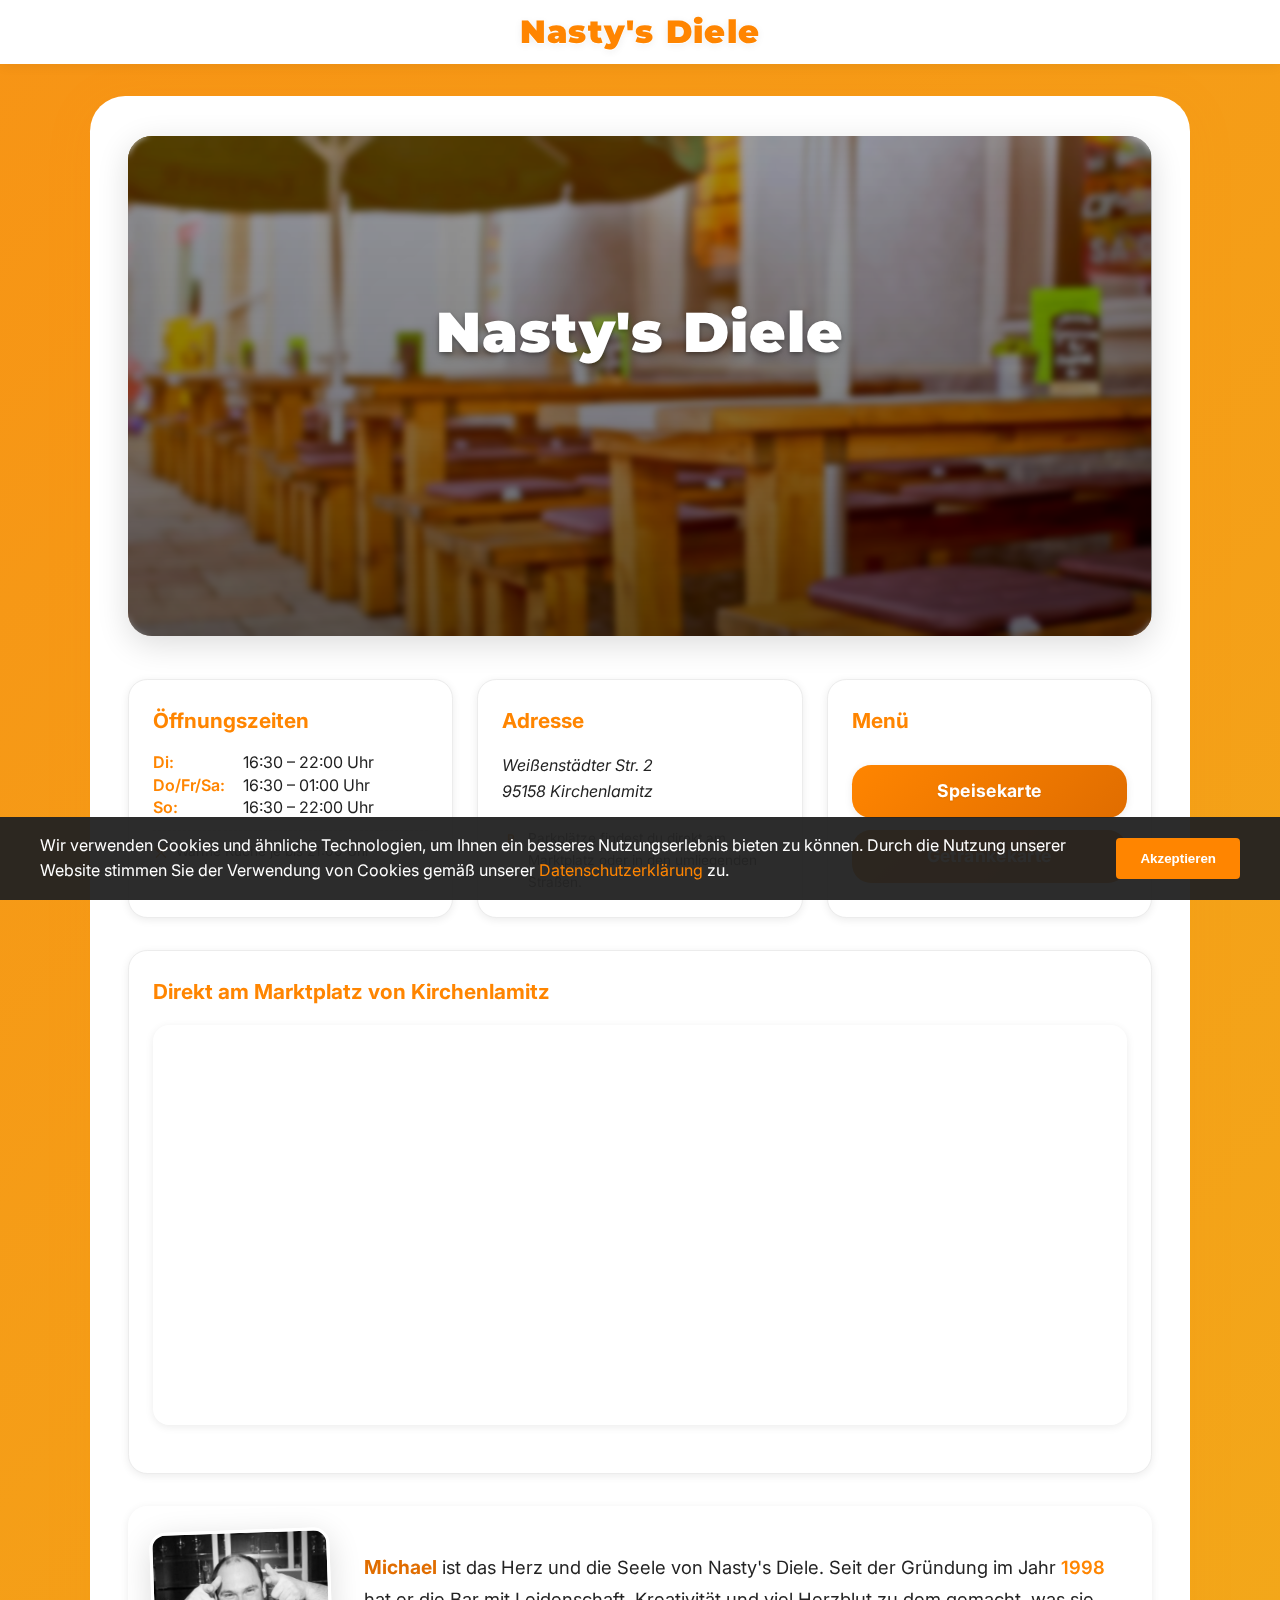
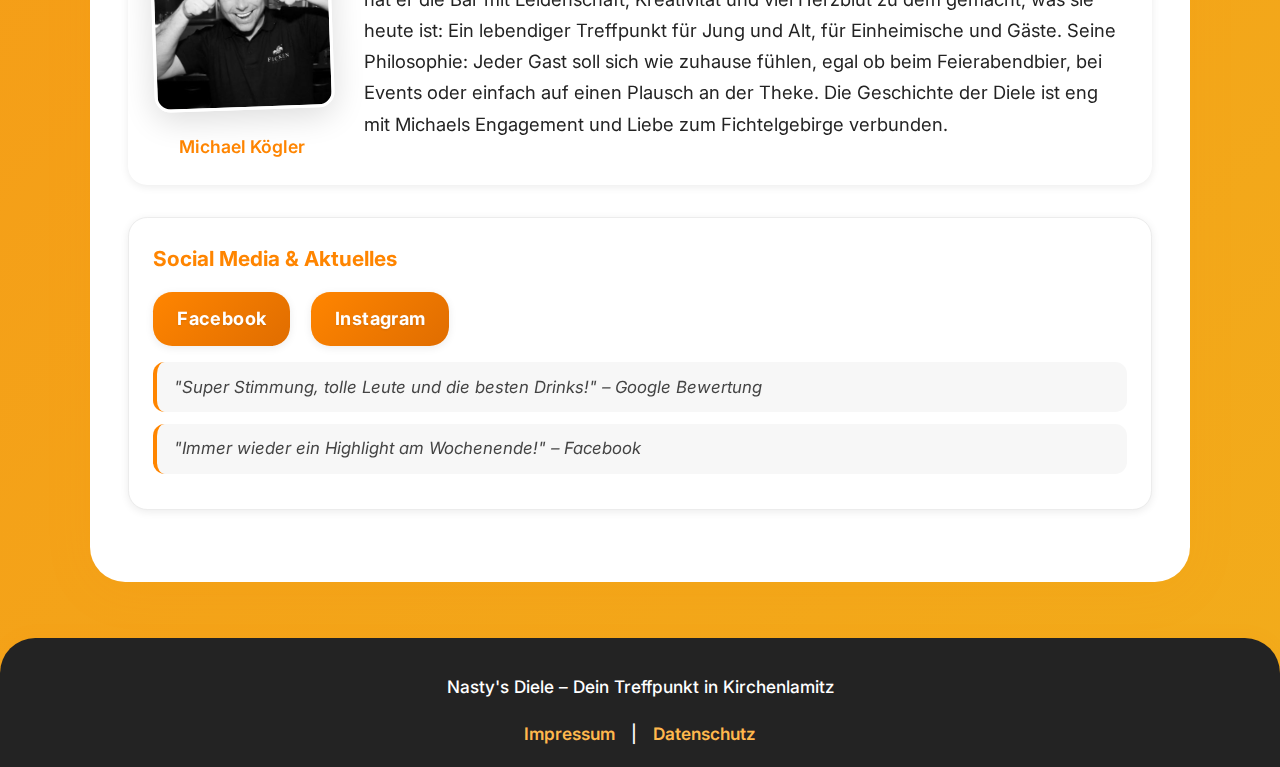
<file: index.html>
<!DOCTYPE html>
<html lang="de">
<head>
  <meta charset="UTF-8">
  <meta name="viewport" content="width=device-width, initial-scale=1.0">
  <meta name="theme-color" content="#FF8500">
  <meta name="apple-mobile-web-app-status-bar-style" content="orange">
  <title>Nasty's Diele – Bar & Treffpunkt in Kirchenlamitz</title>
  <meta name="description" content="Nasty's Diele – Die Bar in Kirchenlamitz. Drinks, Musik, Events, Speisekarte, Öffnungszeiten, Kontakt, Anfahrt, Galerie, Team, Social Media und mehr.">
  <link rel="stylesheet" href="style.css">
  <link rel="icon" type="image/png" href="assets/favicon.png">
  <link rel="preload" href="style.css" as="style">
  <link rel="preconnect" href="https://fonts.googleapis.com">
  <link rel="preconnect" href="https://fonts.gstatic.com" crossorigin>
  <link href="https://fonts.googleapis.com/css2?family=Inter:wght@400;600;900&family=Montserrat:wght@700;900&display=swap" rel="stylesheet">
</head>
<body>
  <div id="cookie-banner" class="cookie-banner">
    <div class="cookie-content">
      <p>Wir verwenden Cookies und ähnliche Technologien, um Ihnen ein besseres Nutzungserlebnis bieten zu können. Durch die Nutzung unserer Website stimmen Sie der Verwendung von Cookies gemäß unserer <a href="datenschutz.html">Datenschutzerklärung</a> zu.</p>
      <button id="accept-cookies" class="cookie-button">Akzeptieren</button>
    </div>
  </div>
  <header role="banner" aria-label="Hauptnavigation">
    <div class="logo">Nasty's Diele</div>
  </header>
  <main id="main-content">
    <section id="hero-visual" aria-label="Hero Bild und Slogan">      <div class="hero-card">
        <div class="hero-image-wrapper">
          <div class="hero-slider">
            <img src="slider_1.jpg" alt="Nasty's Diele Impression 1" class="hero-slide active" width="1200" height="500" loading="eager" />
            <img src="slider_2.jpg" alt="Nasty's Diele Impression 2" class="hero-slide" width="1200" height="500" loading="lazy" />
            <img src="slider_3.jpg" alt="Nasty's Diele Impression 3" class="hero-slide" width="1200" height="500" loading="lazy" />
            <img src="slider_4.jpg" alt="Nasty's Diele Impression 4" class="hero-slide" width="1200" height="500" loading="lazy" />
            <img src="slider_5.jpg" alt="Nasty's Diele Impression 5" class="hero-slide" width="1200" height="500" loading="lazy" />
            <img src="slider_6.jpg" alt="Nasty's Diele Impression 6" class="hero-slide" width="1200" height="500" loading="lazy" />
            <img src="slider_7.jpg" alt="Nasty's Diele Impression 7" class="hero-slide" width="1200" height="500" loading="lazy" />
            <img src="slider_8.jpg" alt="Nasty's Diele Impression 8" class="hero-slide" width="1200" height="500" loading="lazy" />
          </div>
          <div class="hero-overlay">            <h1 class="hero-headline">Nasty's Diele</h1>
            <p class="hero-sub">Dein Treffpunkt in Kirchenlamitz</p>            <div class="hero-buttons">
              <a href="tel:+49928591281" class="cta hero-cta phone-highlight" role="button">
                    Pizza-Abholung: 09285 91281
              </a>
              <a href="https://wa.me/491707533008" class="cta hero-cta whatsapp-highlight" role="button">
                    Tisch reservieren
              </a>
            </div>
          </div>
        </div>
      </div>
    </section>
    <section class="dashboard-row dashboard-row-top">        <div class="info-card card-opening">
        <h3>Öffnungszeiten</h3>        <ul class="opening-list">
          <li><span>Di:</span> 16:30 – 22:00 Uhr</li>
          <li><span>Do/Fr/Sa:</span> 16:30 – 01:00 Uhr</li>
          <li><span>So:</span> 16:30 – 22:00 Uhr</li>
        </ul>        <div class="kitchen-info">
          <svg class="kitchen-icon" viewBox="0 0 24 24" width="16" height="16">
            <path fill="currentColor" d="M8.1 13.34l2.83-2.83L3.91 3.5c-1.56 1.56-1.56 4.09 0 5.66l4.19 4.18zm6.78-1.81c1.53.71 3.68.21 5.27-1.38 1.91-1.91 2.28-4.65.81-6.12-1.46-1.46-4.2-1.1-6.12.81-1.59 1.59-2.09 3.74-1.38 5.27L3.7 19.87l1.41 1.41L12 14.41l6.88 6.88 1.41-1.41L13.41 13l1.47-1.47z"/>
          </svg>
          Warme Küche je bis 21:00 Uhr
        </div>
      </div>
      <div class="info-card card-address">        <h3>Adresse</h3>        <address>Weißenstädter Str. 2<br>95158 Kirchenlamitz</address>      <div class="parking-info">          <svg class="parking-icon" viewBox="0 0 24 24" width="16" height="16">
            <text x="6" y="17" font-family="Inter" font-size="16" font-weight="600" fill="currentColor">P</text>
          </svg>
          Parkplätze findest du direkt am Marktplatz oder in den umliegenden Straßen.
      </div>
      </div>      <div class="info-card card-menu">
         <h3>Menü</h3>
        <a href="speisekarte.pdf" class="menu-download btn-menu btn-menu-primary" target="_blank" rel="noopener">Speisekarte</a>
        <a href="getraenkekarte.pdf" class="menu-download btn-menu btn-menu-primary" target="_blank" rel="noopener">Getränkekarte</a>
      </div>
    </section>
    <section class="dashboard-row dashboard-row-directions">
      <div class="info-card card-directions">
        <div class="directions-text">
          <h3>Direkt am Marktplatz von Kirchenlamitz </h3>
        </div>
        <div class="map-embed">
          <iframe src="https://www.google.com/maps?q=Weißenstädter+Str.+2,+95158+Kirchenlamitz&output=embed" width="100%" height="140" style="border:0; border-radius:1rem;" allowfullscreen loading="lazy" referrerpolicy="no-referrer-when-downgrade" title="Karte: Nasty's Diele"></iframe>
        </div>
      </div>
    </section>
    <section class="dashboard-row dashboard-row-chef">
      <div class="info-card card-chef">
           <div class="chef-flex">
          <figure class="chef-portrait">
            <img src="michael-koegler.jpg" alt="Michael Kögler – Chef von Nasty's Diele" width="120" height="120" loading="lazy">
            <figcaption>Michael Kögler</figcaption>
          </figure>
          <div class="chef-story chef-story-right">
            <p><strong>Michael</strong> ist das Herz und die Seele von Nasty's Diele. Seit der Gründung im Jahr <time datetime="1998">1998</time> hat er die Bar mit Leidenschaft, Kreativität und viel Herzblut zu dem gemacht, was sie heute ist: Ein lebendiger Treffpunkt für Jung und Alt, für Einheimische und Gäste. Seine Philosophie: Jeder Gast soll sich wie zuhause fühlen, egal ob beim Feierabendbier, bei Events oder einfach auf einen Plausch an der Theke. Die Geschichte der Diele ist eng mit Michaels Engagement und Liebe zum Fichtelgebirge verbunden.</p>
          </div>
        </div>
      </div>
    </section>
    <section class="dashboard-row dashboard-row-social">
      <div class="info-card card-social">
        <h3>Social Media & Aktuelles</h3>
        <div class="social-links social-buttons">
          <a href="https://www.facebook.com/Dielekirchenlamitz" target="_blank" rel="noopener" aria-label="Facebook" class="btn-social btn-facebook">Facebook</a>
          <a href="https://www.instagram.com/nastysdiele" target="_blank" rel="noopener" aria-label="Instagram" class="btn-social btn-instagram">Instagram</a>
        </div>
        <div class="social-posts">
          <blockquote>"Super Stimmung, tolle Leute und die besten Drinks!" – Google Bewertung</blockquote>
          <blockquote>"Immer wieder ein Highlight am Wochenende!" – Facebook</blockquote>
        </div>
      </div>
    </section>
  </main>
  <footer role="contentinfo">
    <div class="footer-content">
      <div>Nasty's Diele – Dein Treffpunkt in Kirchenlamitz</div>
      <div style="margin-top:1.2rem;">
        <a href="impressum.html" aria-label="Impressum">Impressum</a> |
        <a href="datenschutz.html" aria-label="Datenschutz">Datenschutz</a>
      </div>
    </div>
  </footer>
  <script>
    document.addEventListener('DOMContentLoaded', function() {
      const slides = document.querySelectorAll('.hero-slide');
      let currentSlide = 0;
      
      function showSlide(index) {
        slides.forEach(slide => slide.classList.remove('active'));
        slides[index].classList.add('active');
      }
      
      function nextSlide() {
        currentSlide = (currentSlide + 1) % slides.length;
        showSlide(currentSlide);
      }
      
      setInterval(nextSlide, 5000); // Bildwechsel jede Sekunde
    });
  </script>
  <script src="script.js"></script>
</body>
</html>
</file>
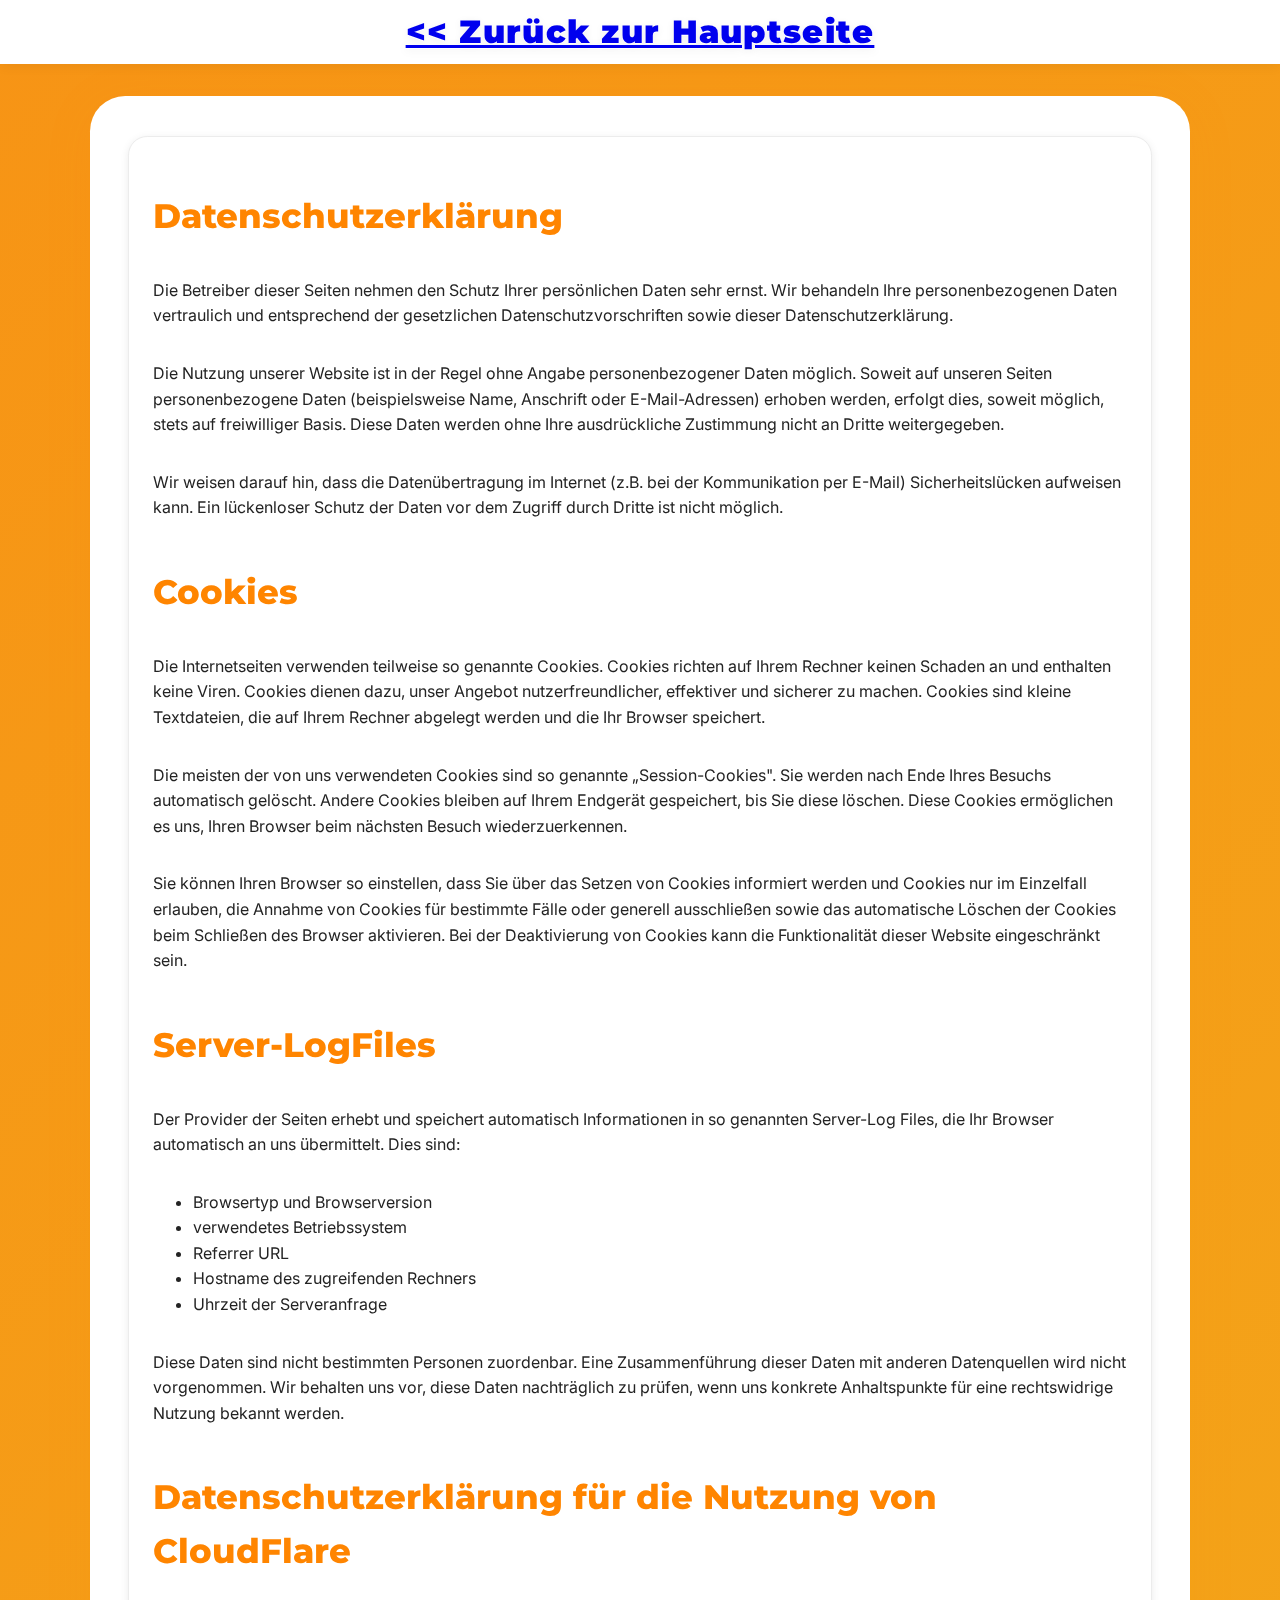
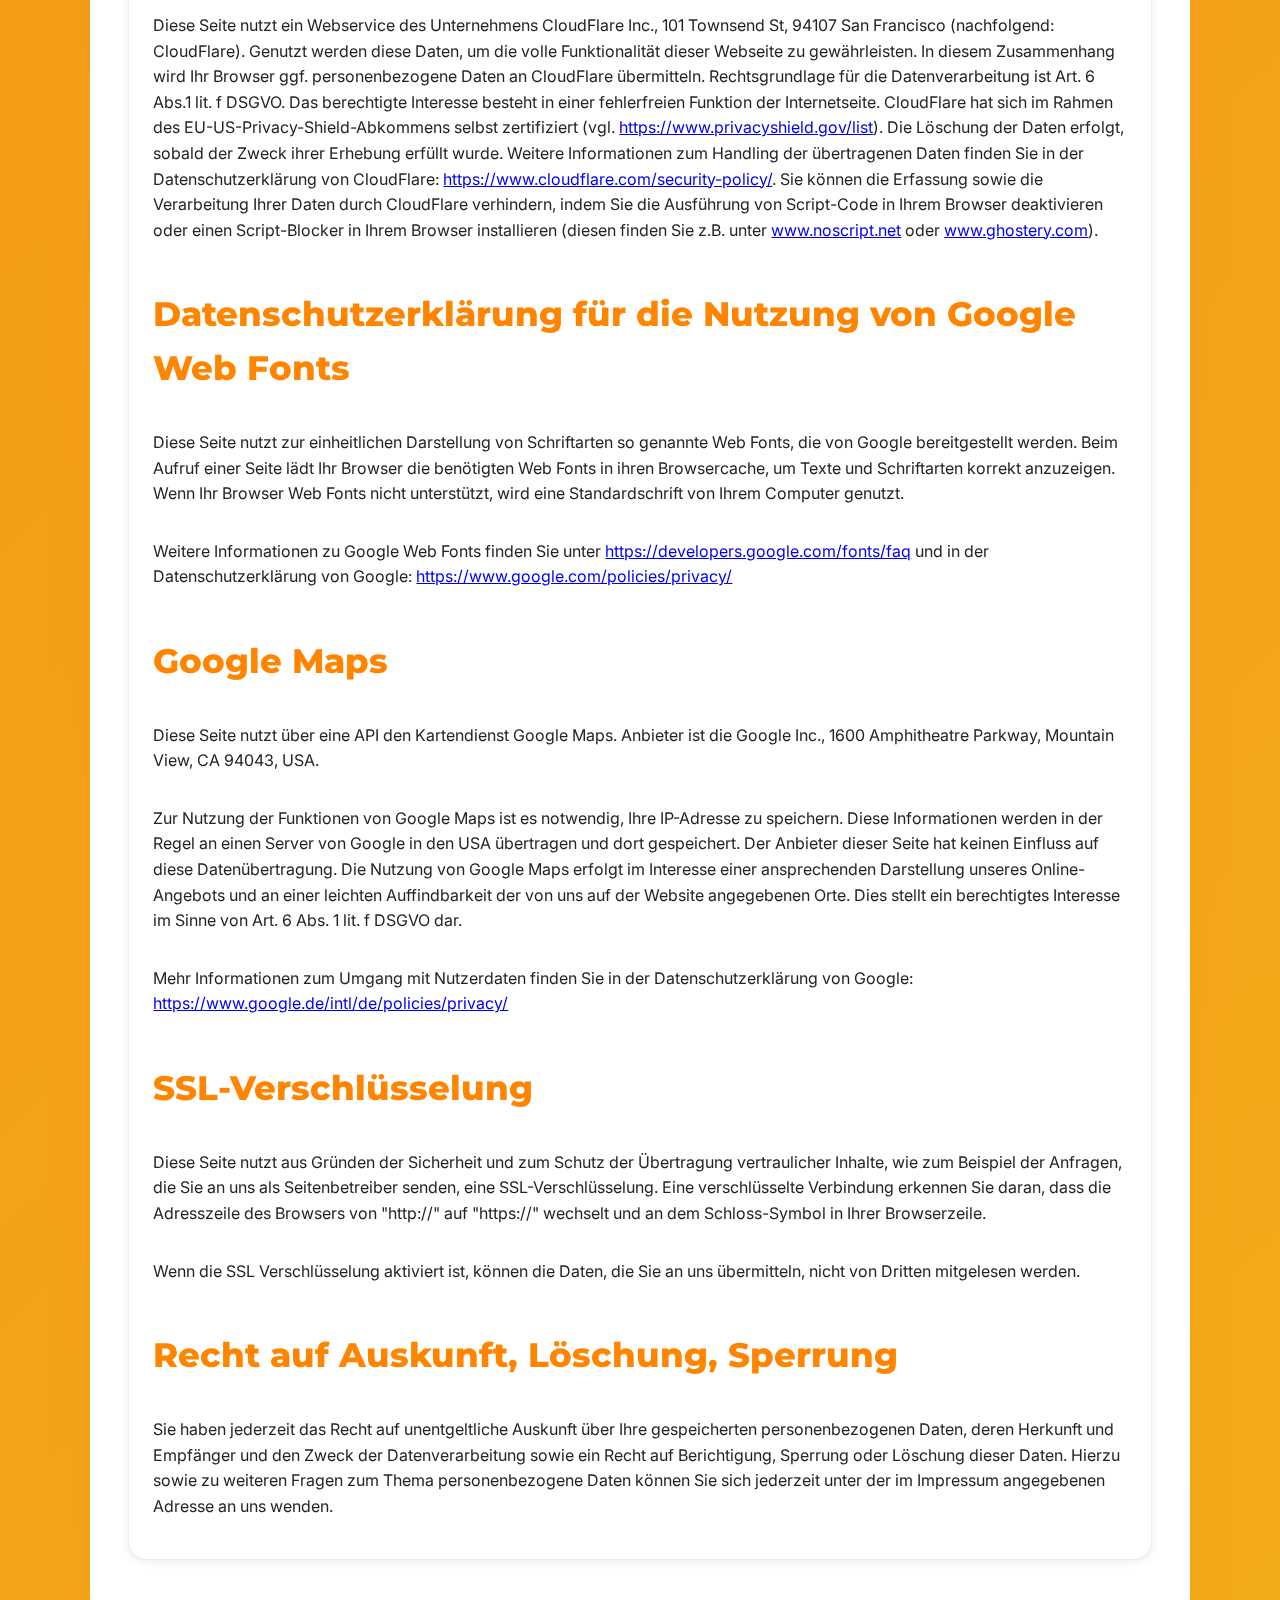
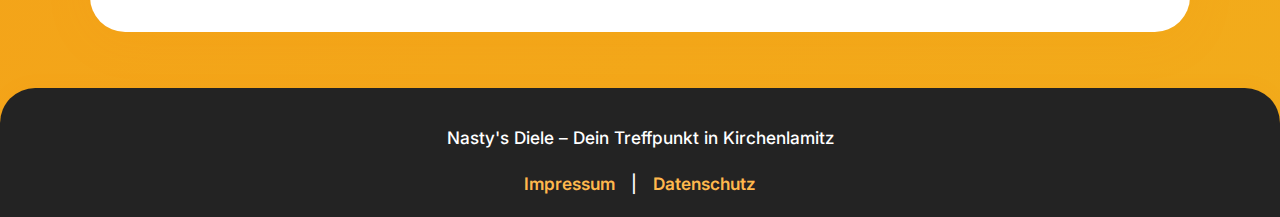
<file: datenschutz.html>
<!DOCTYPE html>
<html lang="de">
<head>
  <meta charset="UTF-8">
  <meta name="viewport" content="width=device-width, initial-scale=1.0">
  <meta name="theme-color" content="#FF8500">
  <meta name="apple-mobile-web-app-status-bar-style" content="orange">
  <title>Datenschutzerklärung – Nasty's Diele</title>
  <link rel="stylesheet" href="style.css">
  <link rel="icon" type="image/png" href="assets/favicon.png">
  <link rel="preconnect" href="https://fonts.googleapis.com">
  <link rel="preconnect" href="https://fonts.gstatic.com" crossorigin>
  <link href="https://fonts.googleapis.com/css2?family=Inter:wght@400;600;900&family=Montserrat:wght@700;900&display=swap" rel="stylesheet">
</head>
<body>
  <header role="banner" aria-label="Hauptnavigation">
    <div class="logo"><a href="index.html"><< Zurück zur Hauptseite</a></div>
  </header>
  <main id="main-content">
    <section class="dashboard-row">
      <div class="info-card">        <h2>Datenschutzerklärung</h2>
        
        <p>Die Betreiber dieser Seiten nehmen den Schutz Ihrer persönlichen Daten sehr ernst. Wir behandeln Ihre personenbezogenen Daten vertraulich und entsprechend der gesetzlichen Datenschutzvorschriften sowie dieser Datenschutzerklärung.</p>

        <p>Die Nutzung unserer Website ist in der Regel ohne Angabe personenbezogener Daten möglich. Soweit auf unseren Seiten personenbezogene Daten (beispielsweise Name, Anschrift oder E-Mail-Adressen) erhoben werden, erfolgt dies, soweit möglich, stets auf freiwilliger Basis. Diese Daten werden ohne Ihre ausdrückliche Zustimmung nicht an Dritte weitergegeben.</p>

        <p>Wir weisen darauf hin, dass die Datenübertragung im Internet (z.B. bei der Kommunikation per E-Mail) Sicherheitslücken aufweisen kann. Ein lückenloser Schutz der Daten vor dem Zugriff durch Dritte ist nicht möglich.</p>

        <h2>Cookies</h2>
        <p>Die Internetseiten verwenden teilweise so genannte Cookies. Cookies richten auf Ihrem Rechner keinen Schaden an und enthalten keine Viren. Cookies dienen dazu, unser Angebot nutzerfreundlicher, effektiver und sicherer zu machen. Cookies sind kleine Textdateien, die auf Ihrem Rechner abgelegt werden und die Ihr Browser speichert.</p>

        <p>Die meisten der von uns verwendeten Cookies sind so genannte „Session-Cookies". Sie werden nach Ende Ihres Besuchs automatisch gelöscht. Andere Cookies bleiben auf Ihrem Endgerät gespeichert, bis Sie diese löschen. Diese Cookies ermöglichen es uns, Ihren Browser beim nächsten Besuch wiederzuerkennen.</p>

        <p>Sie können Ihren Browser so einstellen, dass Sie über das Setzen von Cookies informiert werden und Cookies nur im Einzelfall erlauben, die Annahme von Cookies für bestimmte Fälle oder generell ausschließen sowie das automatische Löschen der Cookies beim Schließen des Browser aktivieren. Bei der Deaktivierung von Cookies kann die Funktionalität dieser Website eingeschränkt sein.</p>

        <h2>Server-LogFiles</h2>
        <p>Der Provider der Seiten erhebt und speichert automatisch Informationen in so genannten Server-Log Files, die Ihr Browser automatisch an uns übermittelt. Dies sind:</p>
        <ul>
          <li>Browsertyp und Browserversion</li>
          <li>verwendetes Betriebssystem</li>
          <li>Referrer URL</li>
          <li>Hostname des zugreifenden Rechners</li>
          <li>Uhrzeit der Serveranfrage</li>
        </ul>
        <p>Diese Daten sind nicht bestimmten Personen zuordenbar. Eine Zusammenführung dieser Daten mit anderen Datenquellen wird nicht vorgenommen. Wir behalten uns vor, diese Daten nachträglich zu prüfen, wenn uns konkrete Anhaltspunkte für eine rechtswidrige Nutzung bekannt werden.</p>

        <h2>Datenschutzerklärung für die Nutzung von CloudFlare</h2>
        <p>Diese Seite nutzt ein Webservice des Unternehmens CloudFlare Inc., 101 Townsend St, 94107 San Francisco (nachfolgend: CloudFlare). Genutzt werden diese Daten, um die volle Funktionalität dieser Webseite zu gewährleisten. In diesem Zusammenhang wird Ihr Browser ggf. personenbezogene Daten an CloudFlare übermitteln. Rechtsgrundlage für die Datenverarbeitung ist Art. 6 Abs.1 lit. f DSGVO. Das berechtigte Interesse besteht in einer fehlerfreien Funktion der Internetseite. CloudFlare hat sich im Rahmen des EU-US-Privacy-Shield-Abkommens selbst zertifiziert (vgl. <a href="https://www.privacyshield.gov/list" target="_blank" rel="noopener">https://www.privacyshield.gov/list</a>). Die Löschung der Daten erfolgt, sobald der Zweck ihrer Erhebung erfüllt wurde. Weitere Informationen zum Handling der übertragenen Daten finden Sie in der Datenschutzerklärung von CloudFlare: <a href="https://www.cloudflare.com/security-policy/" target="_blank" rel="noopener">https://www.cloudflare.com/security-policy/</a>. Sie können die Erfassung sowie die Verarbeitung Ihrer Daten durch CloudFlare verhindern, indem Sie die Ausführung von Script-Code in Ihrem Browser deaktivieren oder einen Script-Blocker in Ihrem Browser installieren (diesen finden Sie z.B. unter <a href="http://www.noscript.net" target="_blank" rel="noopener">www.noscript.net</a> oder <a href="http://www.ghostery.com" target="_blank" rel="noopener">www.ghostery.com</a>).</p>

        <h2>Datenschutzerklärung für die Nutzung von Google Web Fonts</h2>
        <p>Diese Seite nutzt zur einheitlichen Darstellung von Schriftarten so genannte Web Fonts, die von Google bereitgestellt werden. Beim Aufruf einer Seite lädt Ihr Browser die benötigten Web Fonts in ihren Browsercache, um Texte und Schriftarten korrekt anzuzeigen. Wenn Ihr Browser Web Fonts nicht unterstützt, wird eine Standardschrift von Ihrem Computer genutzt.</p>        <p>Weitere Informationen zu Google Web Fonts finden Sie unter <a href="https://developers.google.com/fonts/faq" target="_blank" rel="noopener">https://developers.google.com/fonts/faq</a> und in der Datenschutzerklärung von Google: <a href="https://www.google.com/policies/privacy/" target="_blank" rel="noopener">https://www.google.com/policies/privacy/</a></p>

        <h2>Google Maps</h2>
        <p>Diese Seite nutzt über eine API den Kartendienst Google Maps. Anbieter ist die Google Inc., 1600 Amphitheatre Parkway, Mountain View, CA 94043, USA.</p>
        
        <p>Zur Nutzung der Funktionen von Google Maps ist es notwendig, Ihre IP-Adresse zu speichern. Diese Informationen werden in der Regel an einen Server von Google in den USA übertragen und dort gespeichert. Der Anbieter dieser Seite hat keinen Einfluss auf diese Datenübertragung. Die Nutzung von Google Maps erfolgt im Interesse einer ansprechenden Darstellung unseres Online-Angebots und an einer leichten Auffindbarkeit der von uns auf der Website angegebenen Orte. Dies stellt ein berechtigtes Interesse im Sinne von Art. 6 Abs. 1 lit. f DSGVO dar.</p>
        
        <p>Mehr Informationen zum Umgang mit Nutzerdaten finden Sie in der Datenschutzerklärung von Google: <a href="https://www.google.de/intl/de/policies/privacy/" target="_blank" rel="noopener">https://www.google.de/intl/de/policies/privacy/</a></p>

        <h2>SSL-Verschlüsselung</h2>
        <p>Diese Seite nutzt aus Gründen der Sicherheit und zum Schutz der Übertragung vertraulicher Inhalte, wie zum Beispiel der Anfragen, die Sie an uns als Seitenbetreiber senden, eine SSL-Verschlüsselung. Eine verschlüsselte Verbindung erkennen Sie daran, dass die Adresszeile des Browsers von "http://" auf "https://" wechselt und an dem Schloss-Symbol in Ihrer Browserzeile.</p>

        <p>Wenn die SSL Verschlüsselung aktiviert ist, können die Daten, die Sie an uns übermitteln, nicht von Dritten mitgelesen werden.</p>

        <h2>Recht auf Auskunft, Löschung, Sperrung</h2>
        <p>Sie haben jederzeit das Recht auf unentgeltliche Auskunft über Ihre gespeicherten personenbezogenen Daten, deren Herkunft und Empfänger und den Zweck der Datenverarbeitung sowie ein Recht auf Berichtigung, Sperrung oder Löschung dieser Daten. Hierzu sowie zu weiteren Fragen zum Thema personenbezogene Daten können Sie sich jederzeit unter der im Impressum angegebenen Adresse an uns wenden.</p>
      </div>
    </section>
  </main>
  <footer role="contentinfo">
    <div class="footer-content">
      <div>Nasty's Diele – Dein Treffpunkt in Kirchenlamitz</div>
      <div style="margin-top:1.2rem;">
        <a href="impressum.html" aria-label="Impressum">Impressum</a> |
        <a href="datenschutz.html" aria-label="Datenschutz">Datenschutz</a>
      </div>
    </div>
  </footer>
</body>
</html>
</file>
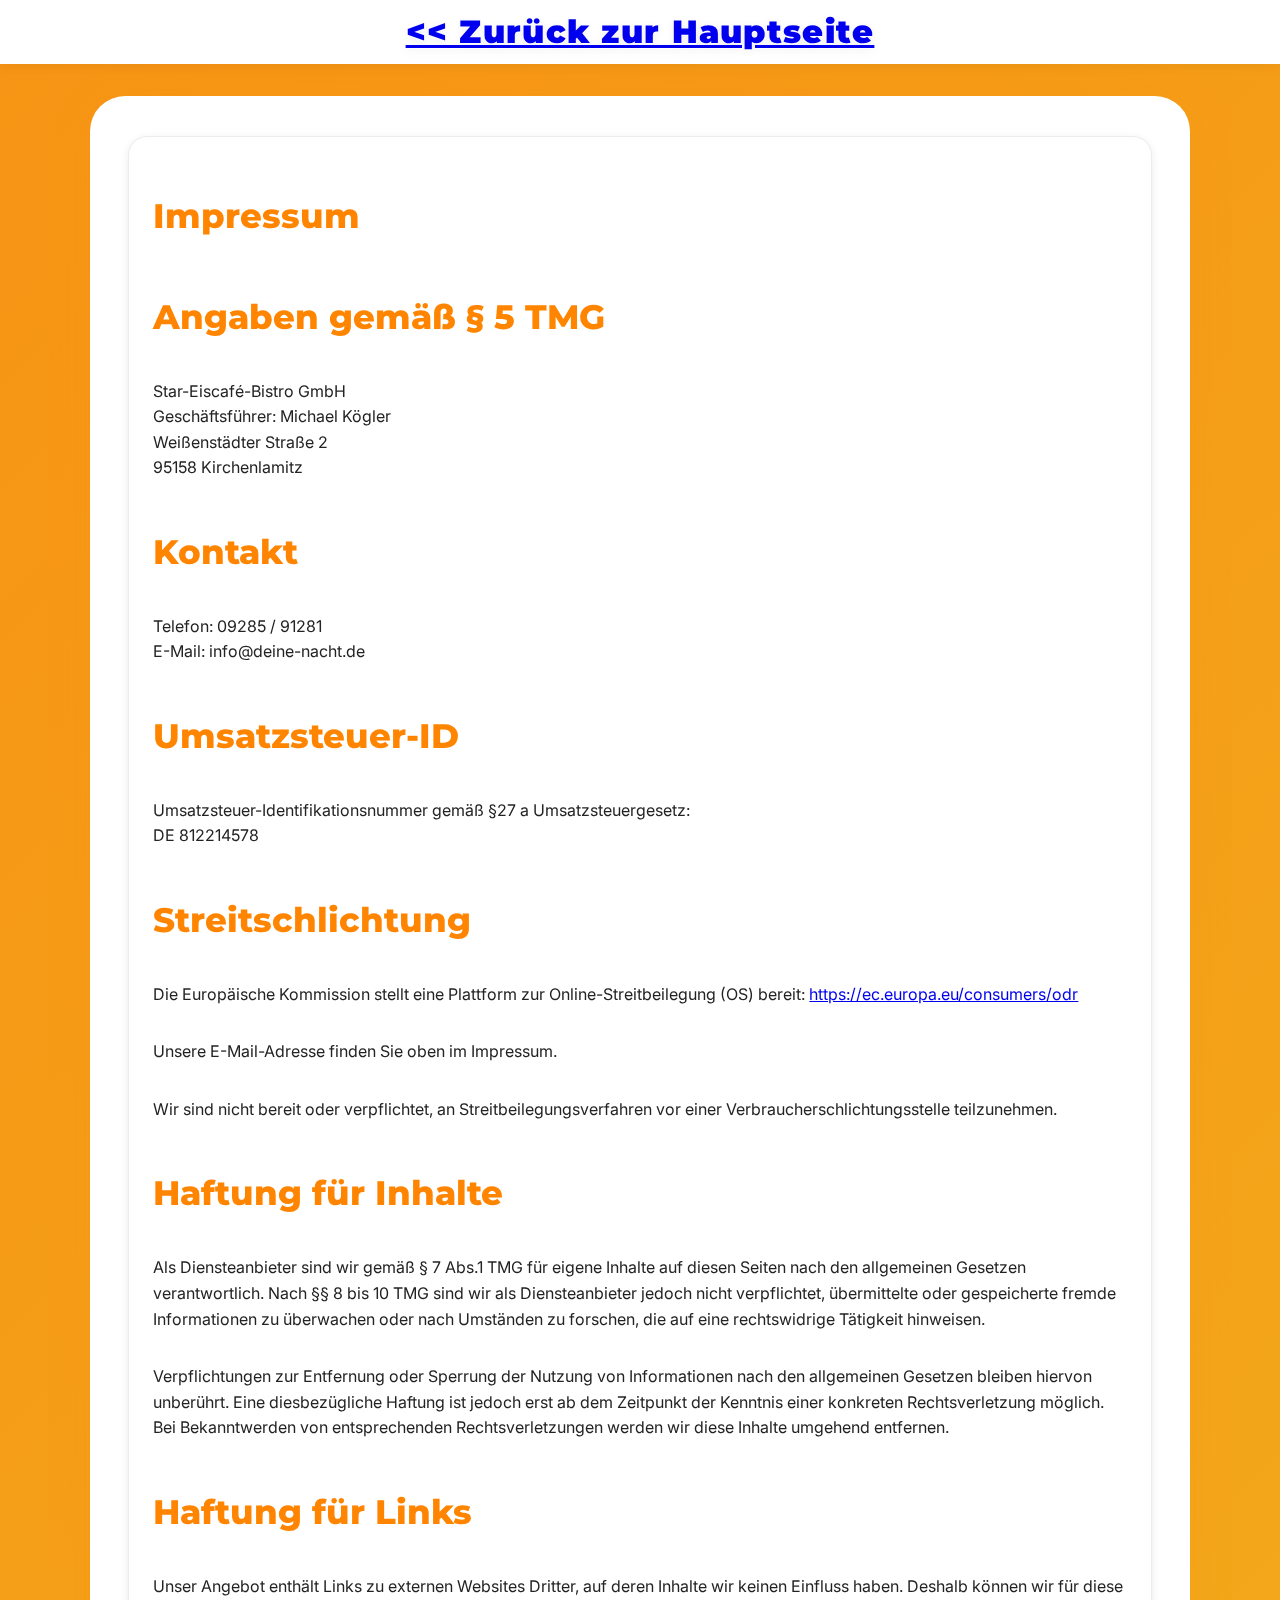
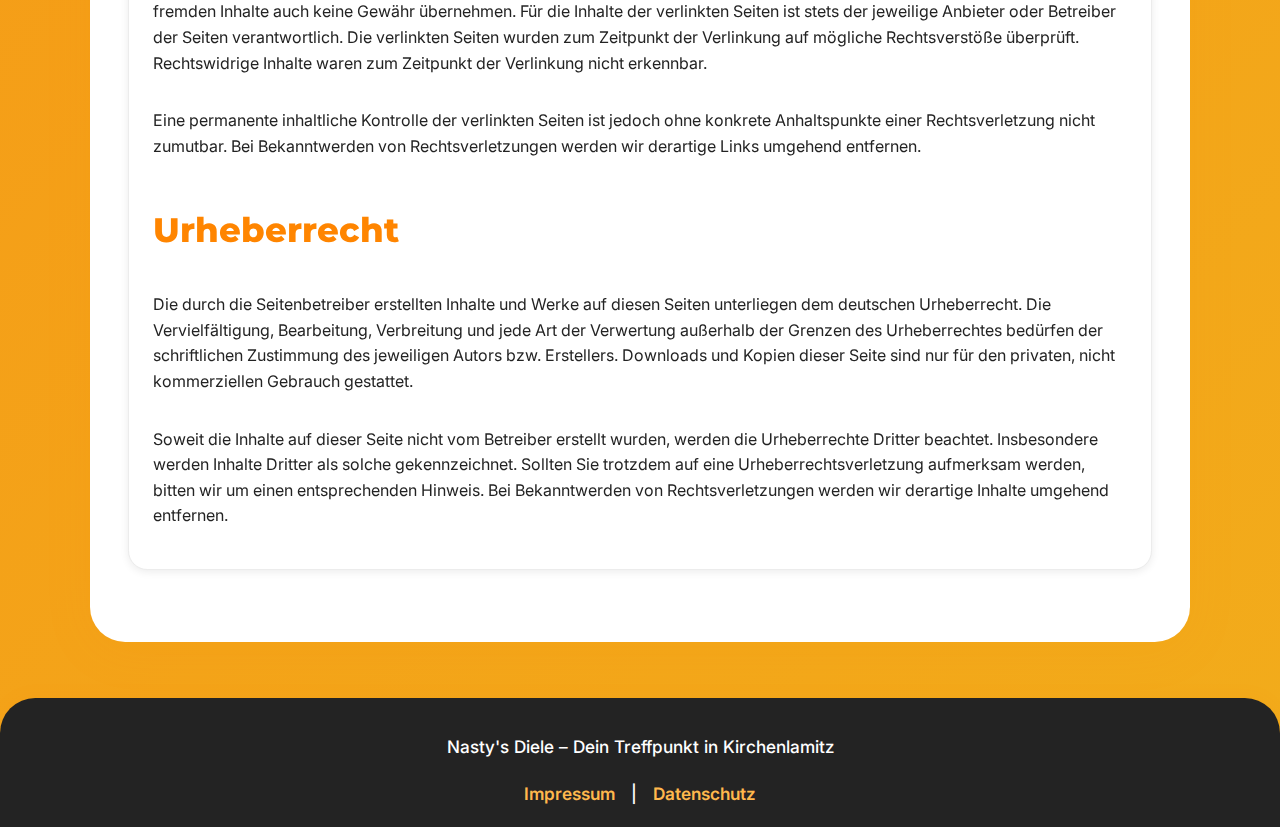
<file: impressum.html>
<!DOCTYPE html>
<html lang="de">
<head>
  <meta charset="UTF-8">
  <meta name="viewport" content="width=device-width, initial-scale=1.0">
  <meta name="theme-color" content="#FF8500">
  <meta name="apple-mobile-web-app-status-bar-style" content="orange">
  <title>Impressum – Nasty's Diele</title>
  <link rel="stylesheet" href="style.css">
  <link rel="icon" type="image/png" href="assets/favicon.png">
  <link rel="preconnect" href="https://fonts.googleapis.com">
  <link rel="preconnect" href="https://fonts.gstatic.com" crossorigin>
  <link href="https://fonts.googleapis.com/css2?family=Inter:wght@400;600;900&family=Montserrat:wght@700;900&display=swap" rel="stylesheet">
</head>
<body>
  <header role="banner" aria-label="Hauptnavigation">
    <div class="logo"><a href="index.html"><< Zurück zur Hauptseite</a></div>
  </header>
  <main id="main-content">
    <section class="dashboard-row">
      <div class="info-card">
        <h2>Impressum</h2>
          <h2>Angaben gemäß § 5 TMG</h2>
        <p>
          Star-Eiscafé-Bistro GmbH<br>
          Geschäftsführer: Michael Kögler<br>
          Weißenstädter Straße 2<br>
          95158 Kirchenlamitz
        </p>

        <h2>Kontakt</h2>
        <p>
          Telefon: 09285 / 91281<br>
          E-Mail: info@deine-nacht.de
        </p>

        <h2>Umsatzsteuer-ID</h2>
        <p>
          Umsatzsteuer-Identifikationsnummer gemäß §27 a Umsatzsteuergesetz:<br>
          DE 812214578
        </p>

        <h2>Streitschlichtung</h2>
        <p>Die Europäische Kommission stellt eine Plattform zur Online-Streitbeilegung (OS) bereit: <a href="https://ec.europa.eu/consumers/odr" target="_blank" rel="noopener">https://ec.europa.eu/consumers/odr</a></p>
        <p>Unsere E-Mail-Adresse finden Sie oben im Impressum.</p>
        <p>Wir sind nicht bereit oder verpflichtet, an Streitbeilegungsverfahren vor einer Verbraucherschlichtungsstelle teilzunehmen.</p>

        <h2>Haftung für Inhalte</h2>
        <p>Als Diensteanbieter sind wir gemäß § 7 Abs.1 TMG für eigene Inhalte auf diesen Seiten nach den allgemeinen Gesetzen verantwortlich. Nach §§ 8 bis 10 TMG sind wir als Diensteanbieter jedoch nicht verpflichtet, übermittelte oder gespeicherte fremde Informationen zu überwachen oder nach Umständen zu forschen, die auf eine rechtswidrige Tätigkeit hinweisen.</p>
        
        <p>Verpflichtungen zur Entfernung oder Sperrung der Nutzung von Informationen nach den allgemeinen Gesetzen bleiben hiervon unberührt. Eine diesbezügliche Haftung ist jedoch erst ab dem Zeitpunkt der Kenntnis einer konkreten Rechtsverletzung möglich. Bei Bekanntwerden von entsprechenden Rechtsverletzungen werden wir diese Inhalte umgehend entfernen.</p>

        <h2>Haftung für Links</h2>
        <p>Unser Angebot enthält Links zu externen Websites Dritter, auf deren Inhalte wir keinen Einfluss haben. Deshalb können wir für diese fremden Inhalte auch keine Gewähr übernehmen. Für die Inhalte der verlinkten Seiten ist stets der jeweilige Anbieter oder Betreiber der Seiten verantwortlich. Die verlinkten Seiten wurden zum Zeitpunkt der Verlinkung auf mögliche Rechtsverstöße überprüft. Rechtswidrige Inhalte waren zum Zeitpunkt der Verlinkung nicht erkennbar.</p>
        
        <p>Eine permanente inhaltliche Kontrolle der verlinkten Seiten ist jedoch ohne konkrete Anhaltspunkte einer Rechtsverletzung nicht zumutbar. Bei Bekanntwerden von Rechtsverletzungen werden wir derartige Links umgehend entfernen.</p>

        <h2>Urheberrecht</h2>
        <p>Die durch die Seitenbetreiber erstellten Inhalte und Werke auf diesen Seiten unterliegen dem deutschen Urheberrecht. Die Vervielfältigung, Bearbeitung, Verbreitung und jede Art der Verwertung außerhalb der Grenzen des Urheberrechtes bedürfen der schriftlichen Zustimmung des jeweiligen Autors bzw. Erstellers. Downloads und Kopien dieser Seite sind nur für den privaten, nicht kommerziellen Gebrauch gestattet.</p>
        
        <p>Soweit die Inhalte auf dieser Seite nicht vom Betreiber erstellt wurden, werden die Urheberrechte Dritter beachtet. Insbesondere werden Inhalte Dritter als solche gekennzeichnet. Sollten Sie trotzdem auf eine Urheberrechtsverletzung aufmerksam werden, bitten wir um einen entsprechenden Hinweis. Bei Bekanntwerden von Rechtsverletzungen werden wir derartige Inhalte umgehend entfernen.</p>
      </div>
    </section>
  </main>
  <footer role="contentinfo">
    <div class="footer-content">
      <div>Nasty's Diele – Dein Treffpunkt in Kirchenlamitz</div>
      <div style="margin-top:1.2rem;">
        <a href="impressum.html" aria-label="Impressum">Impressum</a> |
        <a href="datenschutz.html" aria-label="Datenschutz">Datenschutz</a>
      </div>
    </div>
  </footer>
</body>
</html>
</file>
<file: style.css>
/* Farbvariablen */
:root {
  --color-primary: #232323;
  --color-content-bg: #fff;
  --color-accent: #FF8500;
  --color-accent-dark: #e06d00;
  --color-footer: #232323;
  --color-border: #ececec;
  --shadow-sm: 0 2px 8px rgba(0,0,0,0.08);
  --shadow-md: 0 4px 16px rgba(0,0,0,0.12);
  --shadow-lg: 0 8px 32px rgba(0,0,0,0.14);
}

*, *::before, *::after {
  box-sizing: border-box;
}

body {
  background: linear-gradient(135deg, #f79415 0%, #f2ac1b 100%);
  color: var(--color-primary);
  font-family: 'Inter', Arial, sans-serif;
  font-size: 16px;
  line-height: 1.6;
  margin: 0;
  padding: 0;
  -webkit-font-smoothing: antialiased;
}

header {
  width: 100vw;
  position: sticky;
  top: 0;
  left: 0;
  z-index: 100;
  background: #fff;
  box-shadow: 0 2px 12px 0 rgba(0,0,0,0.06);
  display: flex;
  align-items: center;
  justify-content: center;
  min-height: 56px;
  padding: 0 1.2rem;
}
.logo {
  font-family: 'Montserrat', 'Inter', Arial, sans-serif;
  font-weight: 900;
  font-size: 2rem;
  letter-spacing: 0.04em;
  color: #FF8500;
  text-shadow: 0 1px 0 #fff, 0 2px 8px rgba(0,0,0,0.07);
  padding: 0.4rem 0;
}

main {
  background: var(--color-content-bg);
  margin: 2rem auto;
  border-radius: 2.2rem;
  max-width: 1100px;
  width: calc(100% - 2rem);
  backdrop-filter: blur(10px);
  box-shadow: 0 8px 48px 0 rgba(255,133,0,0.10);
  padding: 2.5rem 3vw 2.5rem 3vw;
  position: relative;
}

#hero {
  background: linear-gradient(120deg, #f79415 0%, #f2ac1b 100%);
  color: #fff;
  border-radius: 1.5rem;
  padding: 3.5rem 2rem 2.5rem 2rem;
  text-align: center;
  margin-bottom: 2.8rem;
  box-shadow: 0 4px 32px 0 rgba(255,133,0,0.13);
  position: relative;
  overflow: hidden;
}
.hero-image-wrapper {
  position: relative;
  width: 100%;
  height: 500px;
  overflow: hidden;
  background: #f5f5f5;
  border-radius: 1.2rem;
  box-shadow: inset 0 0 0 1px rgba(0,0,0,0.05);
}

.hero-slider {
  position: relative;
  width: 100%;
  height: 500px;
  overflow: hidden;
  background: linear-gradient(to bottom, #e8e8e8, #f5f5f5);
  border-radius: 1.2rem;
}

.hero-slide {
  position: absolute;
  top: 0;
  left: 0;
  width: 100%;
  height: 100%;
  opacity: 0;
  transform: scale(1.12) translateX(-25px) translateY(15px) rotate(-2deg);
  filter: brightness(0.7) blur(5px) saturate(1.2);
  transition: 
    opacity 7s cubic-bezier(0.4, 0.0, 0.2, 1),
    transform 7.5s cubic-bezier(0.23, 0.85, 0.35, 1),
    filter 6s cubic-bezier(0.4, 0.0, 0.2, 1);
  background: #f0f0f0;
  will-change: opacity, transform, filter;
  perspective: 1000px;
  transform-style: preserve-3d;
}

.hero-slide::before {
  content: '';
  position: absolute;
  inset: 0;
  background: #f0f0f0;
  z-index: -1;
}

.hero-slide.active {
  opacity: 1;
  transform: scale(1) translateX(0) translateY(0) rotate(0);
  filter: brightness(1.4) blur(0) saturate(1.3);
}

@keyframes floatAnimation {
  0% {
    transform: translateX(0) translateY(0) rotate(0deg);
  }
  25% {
    transform: translateX(8px) translateY(-8px) rotate(1deg);
  }
  50% {
    transform: translateX(-8px) translateY(8px) rotate(-1deg);
  }
  75% {
    transform: translateX(8px) translateY(8px) rotate(1deg);
  }
  100% {
    transform: translateX(0) translateY(0) rotate(0deg);
  }
}

.hero-slide.active img {
  animation: floatAnimation 12s ease-in-out infinite;
}

.hero-overlay {
  position: absolute;
  inset: 0;
  z-index: 2;
  background: linear-gradient(
    180deg,
    rgba(0,0,0,0.3) 0%,
    rgba(0,0,0,0.5) 50%,
    rgba(0,0,0,0.8) 100%
  );
  display: flex;
  flex-direction: column;
  align-items: center;
  justify-content: flex-end;
  padding: 2.5rem 2rem;
  text-align: center;
  backdrop-filter: blur(3px);
}

#hero h1 {
  font-size: 2.7rem;
  margin-bottom: 0.6rem;
  letter-spacing: 1px;
  font-family: 'Montserrat', 'Inter', Arial, sans-serif;
  font-weight: 900;
}
#hero p {
  font-size: 1.25rem;
  margin-bottom: 1.7rem;
  font-weight: 500;
}
.cta {
  display: inline-block;
  background: #fff;
  color: var(--color-accent);
  padding: 1rem 2.5rem;
  border-radius: 2rem;
  font-size: 1.15rem;
  font-weight: bold;
  text-decoration: none;
  box-shadow: 0 2px 12px 0 rgba(255,133,0,0.13);
  transition: background 0.2s, color 0.2s, transform 0.18s;
  border: none;
  cursor: pointer;
  position: relative;
  z-index: 1;
}
.cta:hover, .cta:focus {
  background: var(--color-accent-dark);
  color: #fff;
  transform: translateY(-2px) scale(1.04);
}

section {
  margin-bottom: 2.7rem;
}
h2 {
  color: var(--color-accent);
  font-size: 2.1rem;
  margin-bottom: 1.2rem;
  font-family: 'Montserrat', 'Inter', Arial, sans-serif;
  font-weight: 800;
}

/* --- Hero Slider --- */
.hero-image-wrapper {
  position: relative;
  width: 100%;
  height: 500px;
  overflow: hidden;
  background: #f5f5f5;
  border-radius: 1.2rem;
  box-shadow: inset 0 0 0 1px rgba(0,0,0,0.05);
}

.hero-slider {
  position: relative;
  width: 100%;
  height: 500px;
  overflow: hidden;
  background: linear-gradient(to bottom, #e8e8e8, #f5f5f5);
  border-radius: 1.2rem;
}

.hero-slide {
  position: absolute;
  top: 0;
  left: 0;
  width: 100%;
  height: 100%;
  opacity: 0;
  transform: scale(1.12) translateX(-25px) translateY(15px) rotate(-2deg);
  filter: brightness(0.7) blur(5px) saturate(1.2);
  transition: 
    opacity 7s cubic-bezier(0.4, 0.0, 0.2, 1),
    transform 7.5s cubic-bezier(0.23, 0.85, 0.35, 1),
    filter 6s cubic-bezier(0.4, 0.0, 0.2, 1);
  background: #f0f0f0;
  will-change: opacity, transform, filter;
  perspective: 1000px;
  transform-style: preserve-3d;
}

.hero-slide::before {
  content: '';
  position: absolute;
  inset: 0;
  background: #f0f0f0;
  z-index: -1;
}

.hero-slide.active {
  opacity: 1;
  transform: scale(1) translateX(0) translateY(0) rotate(0);
  filter: brightness(1.4) blur(0) saturate(1.3);
}

@keyframes floatAnimation {
  0% {
    transform: translateX(0) translateY(0) rotate(0deg);
  }
  25% {
    transform: translateX(8px) translateY(-8px) rotate(1deg);
  }
  50% {
    transform: translateX(-8px) translateY(8px) rotate(-1deg);
  }
  75% {
    transform: translateX(8px) translateY(8px) rotate(1deg);
  }
  100% {
    transform: translateX(0) translateY(0) rotate(0deg);
  }
}

.hero-slide.active img {
  animation: floatAnimation 12s ease-in-out infinite;
}

.hero-overlay {
  position: absolute;
  inset: 0;
  z-index: 2;
  background: linear-gradient(
    180deg,
    rgba(0,0,0,0.3) 0%,
    rgba(0,0,0,0.5) 50%,
    rgba(0,0,0,0.8) 100%
  );
  display: flex;
  flex-direction: column;
  align-items: center;
  justify-content: flex-end;
  padding: 2.5rem 2rem;
  text-align: center;
  backdrop-filter: blur(3px);
}

.hero-slide img {
  width: 100%;
  height: 100%;
  object-fit: cover;
  object-position: center;
}

.hero-slider-controls {
  position: absolute;
  bottom: 18px;
  left: 50%;
  transform: translateX(-50%);
  display: flex;
  gap: 0.5rem;
  z-index: 2;
}
.hero-slider-dot {
  width: 13px;
  height: 13px;
  border-radius: 50%;
  background: #fff7f0;
  border: 2px solid var(--color-accent);
  opacity: 0.7;
  cursor: pointer;
  transition: background 0.2s, opacity 0.2s;
}
.hero-slider-dot.active {
  background: var(--color-accent);
  opacity: 1;
}
.hero-slider-dot:focus-visible {
  outline: 2px solid var(--color-accent-dark);
  outline-offset: 2px;
}
@media (max-width: 700px) {
  .hero-slider, .hero-slide {
    aspect-ratio: 16/9;
    height: auto;
    min-height: 120px;
  }
}

@media (max-width: 768px) {
  .hero-image-wrapper,
  .hero-slider,
  .hero-slide {
    height: 500px;
    width: 1000px;
    border-radius: 1rem;
  }

  .hero-overlay {
    padding: 2rem 1.5rem;
    background: linear-gradient(
      180deg,
      rgba(0,0,0,0.4) 0%,
      rgba(0,0,0,0.7) 50%,
      rgba(0,0,0,0.9) 100%
    );
  }
}

@media (max-width: 480px) {
  .hero-image-wrapper,
  .hero-slider,
  .hero-slide {
    border-radius: 0.8rem;
  }
  
  .hero-overlay {
    padding: 1.5rem 1rem;
  }
}

/* Menü-Design */
.menu-content {
  display: flex;
  gap: 2.5rem;
  flex-wrap: wrap;
  justify-content: space-between;
  margin-bottom: 1.2rem;
}
.menu-category {
  background: #fff;
  border-radius: 1.2rem;
  box-shadow: 0 2px 12px 0 rgba(255,133,0,0.07);
  padding: 1.3rem 1.7rem;
  min-width: 220px;
  flex: 1 1 220px;
  margin-bottom: 1rem;
  border: 1.5px solid var(--color-border);
  transition: box-shadow 0.18s, transform 0.18s;
  will-change: transform, box-shadow;
}
.menu-category:hover {
  box-shadow: 0 8px 32px 0 rgba(255,133,0,0.13);
  transform: translateY(-3px) scale(1.03);
}
.menu-category h3 {
  color: var(--color-accent-dark);
  margin-top: 0;
  margin-bottom: 0.7rem;
  font-size: 1.18rem;
  font-weight: 700;
}
.menu-category ul {
  list-style: none;
  padding: 0;
  margin: 0;
}
.menu-category li {
  display: flex;
  justify-content: space-between;
  padding: 0.35rem 0;
  border-bottom: 1px dashed #f2ac1b33;
  font-size: 1.07rem;
  font-weight: 500;
}
.menu-category li:last-child {
  border-bottom: none;
}
.menu-download {
  display: inline-block;
  margin-top: 0.7rem;
  color: #fff;
  background: var(--color-accent);
  border-radius: 1.2rem;
  padding: 0.6rem 1.4rem;
  text-decoration: none;
  font-weight: 600;
  font-size: 1.05rem;
  box-shadow: 0 2px 8px 0 rgba(255,133,0,0.10);
  transition: background 0.18s, color 0.18s;
}
.menu-download:hover {
  background: var(--color-accent-dark);
  color: #fff;
}

/* Kontakt Buttons und Links */
.contact-info {
  margin-top: 1rem;
  width: 100%;
}

.contact-info h4 {
  color: var(--color-accent);
  font-size: 0.85rem;
  text-transform: uppercase;
  letter-spacing: 0.5px;
  margin: 0 0 0.5rem 0;
  font-weight: 600;
}

.reservation-cta {
  display: inline-flex;
  align-items: center;
  justify-content: center;
  gap: 0.5rem;
  background: #25D366;
  color: white;
  padding: 0.6rem 1rem;
  border-radius: 0.8rem;
  font-size: 0.95rem;
  font-weight: 600;
  text-decoration: none;
  text-align: center;
  transition: all 0.2s ease;
  box-shadow: 0 2px 8px rgba(37, 211, 102, 0.3);
}

.reservation-cta:hover {
  background: #128C7E;
  transform: translateY(-1px);
  box-shadow: 0 4px 12px rgba(37, 211, 102, 0.4);
}

.whatsapp-icon {
  flex-shrink: 0;
  width: 16px;
  height: 16px;
}

@media (max-width: 768px) {
  .contact-info {
    margin-top: 1.2rem;
  }
  
  .contact-link, 
  .reservation-cta {
    padding: 0.8rem;
    font-size: 1rem;
  }
}

@media (max-width: 480px) {
  .contact-info strong {
    font-size: 0.85rem;
  }
  
  .contact-link, 
  .reservation-cta {
    padding: 0.7rem;
    font-size: 0.95rem;
  }
  
  .whatsapp-icon {
    width: 16px;
    height: 16px;
  }
}

/* Öffnungszeiten */
.hours-table {
  width: 100%;
  border-collapse: collapse;
  margin-bottom: 1rem;
  background: #fff;
  border-radius: 1rem;
  overflow: hidden;
  box-shadow: 0 2px 8px 0 rgba(255,133,0,0.07);
}
.hours-table th, .hours-table td {
  padding: 0.6rem 0.9rem;
  text-align: left;
}
.hours-table th {
  background: #fff7f0;
  color: var(--color-accent-dark);
  font-weight: 700;
}
.hours-table tr:nth-child(even) {
  background: #fdf3e6;
}
.delivery-area {
  background: #fff7f0;
  border-radius: 0.9rem;
  padding: 0.8rem 1.2rem;
  margin-top: 0.7rem;
  font-size: 1.05rem;
  font-weight: 500;
  color: var(--color-primary);
}
.opening-list {
  padding-left: 0;
  margin: 0;
  list-style: none;
  display: flex;
  flex-direction: column;
  gap: 0.2em;
}

.opening-list li {
  display: grid;
  grid-template-columns: 90px 1fr;
  font-size: 1rem;
  color: #222;
  align-items: center;
  line-height: 1.2;
}

.opening-list span {
  font-weight: 600;
  color: #FF8500;
}

.kitchen-info {
  margin-top: 0.8rem;
  color: #666;
  display: flex;
  align-items: center;
  gap: 0.4rem;
  font-size: 0.85rem;
  padding-top: 0.6rem;
  border-top: 1px dashed #ddd;
}

.kitchen-icon {
  color: var(--color-accent);
  opacity: 0.9;
}

.parking-info {
  margin-top: 0.8rem;
  color: #666;
  display: flex;
  align-items: flex-start;
  gap: 0.5rem;
  font-size: 0.85rem;
  padding-top: 0.6rem;
  border-top: 1px dashed #ddd;
}

.parking-icon {
  color: var(--color-accent);
  opacity: 1;
  flex-shrink: 0;
  margin-top: 0.15rem;
  width: 18px;
  height: 18px;
  filter: drop-shadow(0 1px 1px rgba(0,0,0,0.1));
}

@media (max-width: 768px) {
  .opening-list li {
    font-size: 0.95rem;
  }
  
  .kitchen-info {
    font-size: 0.8rem;
    margin-top: 0.6rem;
  }
}

/* Kontakt */
.contact-content {
  display: flex;
  flex-wrap: wrap;
  gap: 2.2rem;
  align-items: flex-start;
}
.contact-details {
  min-width: 220px;
  font-size: 1.13rem;
  font-weight: 500;
}
.contact-form {
  display: flex;
  flex-direction: column;
  gap: 0.8rem;
  min-width: 220px;
  flex: 1 1 220px;
}
.contact-form input, .contact-form textarea {
  padding: 0.7rem 1.1rem;
  border-radius: 0.8rem;
  border: 1.5px solid var(--color-border);
  font-size: 1.05rem;
  background: #fff7f0;
  resize: none;
  font-family: inherit;
  transition: border 0.18s;
}
.contact-form input:focus, .contact-form textarea:focus {
  border: 1.5px solid var(--color-accent);
  outline: none;
}
.contact-form button {
  background: var(--color-accent);
  color: #fff;
  border: none;
  border-radius: 1.2rem;
  padding: 0.8rem 1.7rem;
  font-size: 1.13rem;
  font-weight: bold;
  cursor: pointer;
  transition: background 0.18s;
  box-shadow: 0 2px 8px 0 rgba(255,133,0,0.10);
}
.contact-form button:hover {
  background: var(--color-accent-dark);
}

/* Anfahrt & Map */
.directions-content {
  display: grid;
  grid-template-columns: 1fr;
  gap: 1.5rem;
  width: 100%;
}

.card-directions {
  background: var(--color-content-bg);
  border-radius: 1.2rem;
  padding: 1.5rem;
  box-shadow: var(--shadow-sm);
  width: 100%;
  margin: 0;
}

.card-directions .map-embed {
  width: 100%;
  aspect-ratio: 16/9;
  max-height: 400px;
  margin-bottom: 1.5rem;
  border-radius: 1rem;
  overflow: hidden;
  background: #fff;
  box-shadow: var(--shadow-sm);
}

.card-directions .map-embed iframe {
  width: 100%;
  height: 100%;
  border: none;
  border-radius: 1rem;
}

.card-directions .directions-text {
  font-size: 1.1rem;
  line-height: 1.6;
  color: var(--color-primary);
}

.card-directions .directions-text p {
  margin: 0;
}

.card-directions .directions-text strong {
  color: var(--color-accent);
  font-weight: 600;
}

@media (max-width: 768px) {
  .card-directions {
    padding: 1.2rem;
  }
  
  .card-directions .map-embed {
    margin-bottom: 1rem;
  }
  
  .card-directions .directions-text {
    font-size: 1rem;
  }
}

@media (max-width: 480px) {
  .card-directions {
    padding: 1rem;
  }
  
  .card-directions .map-embed {
    aspect-ratio: 4/3;
  }
}

/* Galerie */
.gallery-content {
  display: flex;
  flex-wrap: wrap;
  gap: 1.3rem;
  justify-content: flex-start;
}
.gallery-content img {
  width: 200px;
  height: 140px;
  object-fit: cover;
  border-radius: 1.2rem;
  box-shadow: 0 2px 12px 0 rgba(51,51,51,0.10);
  transition: transform 0.18s, box-shadow 0.18s;
  cursor: pointer;
  background: #ececec;
  will-change: transform, box-shadow;
}
.gallery-content img:hover {
  transform: scale(1.07) rotate(-2deg);
  box-shadow: 0 8px 32px 0 rgba(255,133,0,0.13);
}

/* About & Team */
.about-content {
  background: #fff7f0;
  border-radius: 1.2rem;
  padding: 1.3rem 1.7rem;
  font-size: 1.13rem;
  margin-bottom: 1.2rem;
  font-weight: 500;
}
.team-content {
  display: flex;
  gap: 2.2rem;
  flex-wrap: wrap;
  justify-content: flex-start;
}
.team-member {
  background: #fff;
  border-radius: 1.2rem;
  padding: 1.1rem 1.3rem;
  text-align: center;
  min-width: 160px;
  box-shadow: 0 2px 12px 0 rgba(255,133,0,0.07);
  border: 1.5px solid var(--color-border);
  transition: box-shadow 0.18s, transform 0.18s;
}
.team-member:hover {
  box-shadow: 0 8px 32px 0 rgba(255,133,0,0.13);
  transform: translateY(-3px) scale(1.03);
}
.team-member img {
  width: 80px;
  height: 80px;
  border-radius: 50%;
  margin-bottom: 0.7rem;
  object-fit: cover;
  border: 2.5px solid var(--color-accent);
}
.team-member p {
  margin: 0;
  font-size: 1.05rem;
  font-weight: 600;
}

/* Social Media & Bewertungen */
.social-links {
  display: flex;
  gap: 1.3rem;
  margin-bottom: 1rem;
}
.social-links a {
  font-weight: 700;
  text-decoration: none;
  font-size: 1.13rem;
  transition: color 0.18s;
}
.social-posts blockquote {
  background: #f7f7f7;
  border-left: 4px solid #FF8500;
  margin: 0 0 0.7rem 0;
  padding: 0.7em 1em;
  border-radius: 0.7em;
  font-style: italic;
  color: #444;
  font-size: 1.05rem;
}

/* Details/Summary Styling */
details[aria-label] {
  background: #fff7f0;
  border-radius: 1.2rem;
  margin-top: 1.5rem;
  box-shadow: 0 2px 8px 0 rgba(255,133,0,0.07);
  padding: 0.5rem 1.2rem;
  font-size: 1.05rem;
}
details[aria-label] summary {
  color: var(--color-accent);
  font-size: 1.08rem;
  font-weight: 700;
  outline: none;
  border: none;
  background: none;
  padding: 0.3rem 0;
  border-radius: 0.7rem;
  transition: background 0.18s;
}
details[aria-label] summary:focus-visible {
  background: #ffe3b3;
}

footer {
  background: var(--color-footer);
  color: #fff;
  padding: 2.2rem 0 1.2rem 0;
  text-align: center;
  border-radius: 2.2rem 2.2rem 0 0;
  margin-top: 3.5rem;
  font-size: 1.08rem;
  font-weight: 500;
  box-shadow: 0 -2px 16px 0 rgba(255,133,0,0.07);
}
.footer-content a {
  color: #ffb84d;
  text-decoration: none;
  margin: 0 0.7rem;
  font-weight: 600;
  transition: color 0.18s;
}
.footer-content a:hover {
  color: #fff;
}

/* Sandwich Cards */
.sandwich-card {
  background: #fff;
  border-radius: 1.2rem;
  box-shadow: 0 2px 16px 0 rgba(0,0,0,0.08);
  margin: 0;
  padding: 2rem 1.5rem 1.5rem;
  width: 100%;
  max-width: 600px;
  display: flex;
  flex-direction: column;
  gap: 1.1rem;
}

.sandwich-cards {
  display: flex;
  flex-wrap: wrap;
  gap: 1.2rem;
  justify-content: center;
  margin: 0 auto 1.5rem auto;
  max-width: 1240px;
  width: 100%;
  padding: 0 1rem;
}

/* Dashboard Grid Layout */
.dashboard-row {
  display: grid;
  grid-template-columns: repeat(auto-fit, minmax(280px, 1fr));
  gap: 1.5rem;
  margin-bottom: 2rem;
  width: 100%;
}

.dashboard-row-top {
  grid-template-columns: repeat(3, 1fr);
  gap: 1.5rem;
}

/* Info-Karten Basis-Styling */
.info-card {
  background: var(--color-content-bg);
  border-radius: 1.2rem;
  padding: 1.5rem;
  box-shadow: var(--shadow-sm);
  transition: all 0.2s ease;
  border: 1px solid var(--color-border);
  width: 100%;
  height: 100%;
  min-height: 180px;
  display: flex;
  flex-direction: column;
}

.info-card:hover {
  box-shadow: var(--shadow-md);
  transform: translateY(-2px);
}

/* Spezifische Kartengrößen */
.card-opening, .card-address, .card-menu {
  min-height: 180px;
}

.card-directions {
  grid-column: 1 / -1;
}

/* Responsive Anpassungen */
@media (max-width: 1100px) {
  .dashboard-row-top {
    grid-template-columns: repeat(3, 1fr);
  }
}

@media (max-width: 900px) {
  .dashboard-row-top {
    grid-template-columns: repeat(auto-fit, minmax(250px, 1fr));
  }
  
  .dashboard-row {
    gap: 1.2rem;
    padding: 0;
  }
}

@media (max-width: 768px) {
  .dashboard-row {
    grid-template-columns: 1fr;
    gap: 1rem;
    padding: 0;
  }
  
  .info-card {
    min-height: auto;
    padding: 1.2rem;
  }
  
  .card-opening, .card-address, .card-menu {
    min-height: auto;
  }
}

@media (max-width: 480px) {
  .dashboard-row {
    gap: 0.8rem;
  }
  
  .info-card {
    padding: 1rem;
  }
}

/* Responsive */
@media (max-width: 1100px) {
  main {
    width: calc(100% - 1.5rem);
    margin: 1rem auto;
    padding: 1.5rem;
  }
  .dashboard-row-top {
    flex-direction: column;
    gap: 1.2rem;
    align-items: stretch;
    width: 100%;
  }
  .dashboard-row-top .info-card {
    width: 100%;
    margin: 0;
    box-sizing: border-box;
  }
}
@media (max-width: 900px) {
  main {
    width: calc(100% - 1rem);
    padding: 1.2rem;
    margin: 1rem auto;
    border-radius: 1.5rem;
  }
  .dashboard-row {
    flex-direction: column;
    gap: 1.2rem;
    align-items: stretch;
    width: 100%;
    padding: 0;
    margin: 0;
  }
  .info-card {
    width: 100%;
    margin: 0;
    box-sizing: border-box;
  }
}
@media (max-width: 768px) {
  .dashboard-row {
    padding: 0;
  }

  .info-card {
    padding: 1.2rem;
    width: 100%;
    max-width: none;
    margin: 0;
    box-sizing: border-box;
  }

  .card-opening, .card-address, .card-menu {
    min-height: 0;
    width: 100%;
  }

  .info-card h3 {
    font-size: 1.2rem;
    margin-bottom: 0.8rem;
  }

  .btn-menu, .btn-social, .menu-download {
    width: 100%;
    margin: 0.5rem 0;
  }
}
@media (max-width: 600px) {
  main {
    width: calc(100% - 1rem);
    padding: 1rem;
    margin: 0.8rem auto;
    border-radius: 1.2rem;
  }
  .hero-card {
    margin: 0 0 1.5rem 0;
  }
  .dashboard-row {
    margin-bottom: 1rem;
    gap: 1rem;
  }
  .info-card {
    padding: 1rem;
    width: 100%;
    box-sizing: border-box;
  }
}
@media (max-width: 480px) {
  .dashboard-row {
    padding: 0 0.5rem;
  }

  .info-card {
    padding: 1rem;
  }

  .info-card h3 {
    font-size: 1.1rem;
  }
}

/* --- Hero Card & Dashboard Grid --- */
.hero-card {
  background: var(--color-content-bg);
  border-radius: 1.5rem;
  overflow: hidden;
  margin-bottom: 2rem;
  box-shadow: var(--shadow-lg);
}

.hero-image-wrapper {
  position: relative;
  width: 100%;
  height: 500px;
  overflow: hidden;
  background: #f5f5f5;
  border-radius: 1.2rem;
  box-shadow: inset 0 0 0 1px rgba(0,0,0,0.05);
}

.hero-main-image {
  position: absolute;
  top: 0;
  left: 0;
  width: 100%;
  height: 100%;
  object-fit: cover;
}

.hero-overlay {
  position: absolute;
  inset: 0;
  z-index: 2;
  background: linear-gradient(
    180deg,
    rgba(0,0,0,0.2) 0%,
    rgba(0,0,0,0.3) 40%,
    rgba(0,0,0,0.5) 100%
  );
  display: flex;
  flex-direction: column;
  align-items: center;
  justify-content: center;
  padding: 2rem;
  text-align: center;
  backdrop-filter: blur(3px);
}

.hero-headline {
  color: #fff;
  font-size: 3.5rem;
  font-weight: 900;
  margin: 0;
  padding: 0;
  text-shadow: 0 2px 4px rgba(0,0,0,0.3),
               0 4px 12px rgba(0,0,0,0.2);
  letter-spacing: 0.02em;
  transform: translateY(20px);
  animation: fadeInUp 0.8s ease-out forwards;
  font-family: 'Montserrat', sans-serif;
  line-height: 1.2;
}

.hero-sub {
  color: #fff;
  font-size: 1.5rem;
  font-weight: 600;
  margin: 0.5rem 0 1.2rem 0;
  text-shadow: 0 2px 4px rgba(0,0,0,0.2);
  opacity: 0;
  transform: translateY(20px);
  animation: fadeInUp 0.8s ease-out 0.2s forwards;
}

.hero-cta {
  background: linear-gradient(135deg, var(--color-accent) 0%, var(--color-accent-dark) 100%);
  color: #fff;
  padding: 1rem 2.5rem;
  border-radius: 3rem;
  font-size: 1.2rem;
  font-weight: 700;
  text-decoration: none;
  box-shadow: 0 4px 15px rgba(255,133,0,0.3),
              0 2px 4px rgba(0,0,0,0.2);
  transition: all 0.3s cubic-bezier(0.4, 0, 0.2, 1);
  border: 2px solid rgba(255,255,255,0.1);
  opacity: 0;
  transform: translateY(20px);
  animation: fadeInUp 0.8s ease-out 0.4s forwards;
  text-shadow: 0 1px 2px rgba(0,0,0,0.1);
}

.hero-cta:hover {
  transform: translateY(-2px) scale(1.05);
  box-shadow: 0 6px 20px rgba(255,133,0,0.4),
              0 2px 8px rgba(0,0,0,0.3);
  border-color: rgba(255,255,255,0.2);
  background: linear-gradient(135deg, var(--color-accent-dark) 0%, var(--color-accent) 100%);
}

.hero-cta:active {
  transform: translateY(1px) scale(0.98);
}

@keyframes fadeInUp {
  from {
    opacity: 0;
    transform: translateY(20px);
  }
  to {
    opacity: 1;
    transform: translateY(0);
  }
}

.phone-highlight {
  display: inline-flex;
  align-items: center;
  gap: 0.8rem;
  background: linear-gradient(135deg, var(--color-accent) 0%, var(--color-accent-dark) 100%);
  padding: 0.6rem 1.2rem;
  border-radius: 2.5rem;
  color: white;
  font-weight: 600;
  transition: all 0.3s cubic-bezier(0.4, 0, 0.2, 1);
  box-shadow: 0 4px 12px rgba(255,133,0,0.2);
  border: 2px solid rgba(255,255,255,0.1);
  transform-origin: center;
}

.phone-highlight:hover {
  background: linear-gradient(135deg, var(--color-accent-dark) 0%, var(--color-accent) 100%);
  transform: translateY(-2px) scale(1.03);
  box-shadow: 0 6px 16px rgba(255,133,0,0.3);
  border-color: rgba(255,255,255,0.2);
}

.phone-highlight:active {
  transform: translateY(1px) scale(0.98);
}

@keyframes phoneWiggle {
  0% { transform: rotate(0deg); }
  20% { transform: rotate(-7deg); }
  40% { transform: rotate(5deg); }
  60% { transform: rotate(-3deg); }
  80% { transform: rotate(2deg); }
  100% { transform: rotate(0deg); }
}

.phone-highlight::before {
  content: '📞';
  filter: brightness(0) invert(1);
  font-size: 1.4rem;
  transition: transform 0.3s cubic-bezier(0.4, 0, 0.2, 1);
}

.phone-highlight:hover::before {
  animation: phoneWiggle 0.6s cubic-bezier(0.36, 0, 0.66, -0.56) both;
  transform-origin: 80% 20%;
}

@media (max-width: 768px) {
  .hero-image-wrapper {
    padding-bottom: 45%;
    min-height: 160px;
  }
  
  .hero-headline {
    font-size: 2.5rem;
  }
  
  .hero-sub {
    font-size: 1.2rem;
    margin: 0.3rem 0 1rem 0;
  }
  
  .hero-cta {
    padding: 0.8rem 1.8rem;
    font-size: 1.1rem;
  }
  
  .hero-overlay {
    padding: 1.5rem 1rem;
  }
}

@media (max-width: 480px) {
  .hero-image-wrapper {
    padding-bottom: 55%;
    min-height: 140px;
  }
  
  .hero-headline {
    font-size: 2rem;
  }
  
  .hero-sub {
    font-size: 1.1rem;
    margin: 0.2rem 0 0.8rem 0;
  }
  
  .hero-overlay {
    padding: 1rem;
  }
}

/* Verbessertes Button-Styling */
.btn-menu, .btn-social, .menu-download {
  display: inline-block;
  background: linear-gradient(135deg, var(--color-accent) 0%, var(--color-accent-dark) 100%);
  color: #fff;
  padding: 0.8rem 1.5rem;
  border-radius: 1.2rem;
  text-decoration: none;
  font-weight: 700;
  font-size: 1.1rem;
  letter-spacing: 0.02em;
  box-shadow: var(--shadow-sm);
  transition: all 0.2s ease;
  text-align: center;
  border: none;
  text-shadow: 0 1px 2px rgba(0,0,0,0.1);
}

.btn-menu:hover, .btn-social:hover, .menu-download:hover {
  background: linear-gradient(135deg, var(--color-accent-dark) 0%, var(--color-accent-dark) 100%);
  transform: translateY(-2px);
  box-shadow: var(--shadow-md);
}

.btn-menu:active, .btn-social:active, .menu-download:active {
  transform: translateY(0);
}

/* Info-Karten Styling */
.info-card {
  background: var(--color-content-bg);
  border-radius: 1.2rem;
  padding: 1.5rem;
  box-shadow: var(--shadow-sm);
  transition: all 0.2s ease;
  border: 1px solid var(--color-border);
  width: 100%;
  height: 100%;
  min-height: 180px;
  display: flex;
  flex-direction: column;
}

.info-card:hover {
  box-shadow: var(--shadow-md);
  transform: translateY(-2px);
}

.info-card h3 {
  color: var(--color-accent);
  margin: 0 0 1rem 0;
  font-size: 1.3rem;
  font-weight: 700;
}

/* Spezifische Kartengrößen */
.card-opening, .card-address, .card-menu {
  flex: 1 1 250px;
  min-height: 180px;
  display: flex;
  flex-direction: column;
}


.card-directions {
  width: 100%;
}

@media (max-width: 768px) {
  .dashboard-row {
    padding: 0 0.8rem;
  }

  .info-card {
    padding: 1.2rem;
    width: 100%;
    max-width: none;
  }

  .card-opening, .card-address, .card-menu {
    min-height: 0;
  }

  .info-card h3 {
    font-size: 1.2rem;
    margin-bottom: 0.8rem;
  }

  .btn-menu, .btn-social, .menu-download {
    width: 100%;
    margin: 0.5rem 0;
  }
}

/* Chef & Story Styling */
.card-chef {
  border: none;
  overflow: hidden;
  position: relative;
}

.chef-flex {
  display: grid;
  grid-template-columns: auto 1fr;
  gap: 2rem;
  align-items: center;
}

.chef-portrait {
  margin: 0;
  position: relative;
  z-index: 1;
}

.chef-portrait img {
  width: 180px;
  height: 180px;
  border-radius: 1rem;
  object-fit: cover;
  box-shadow: var(--shadow-lg);
  border: 3px solid #fff;
  transform: rotate(-2deg);
  transition: all 0.3s ease;
}

.chef-portrait:hover img {
  transform: rotate(0deg) scale(1.02);
  box-shadow: 0 8px 32px rgba(255,133,0,0.2);
}

.chef-portrait figcaption {
  text-align: center;
  margin-top: 1rem;
  font-weight: 600;
  color: var(--color-accent);
  font-size: 1.1rem;
}

.chef-story {
  position: relative;
  z-index: 1;
}

.chef-story p {
  font-size: 1.15rem;
  line-height: 1.7;
  color: var(--color-primary);
  margin: 0;
}

.chef-story strong {
  color: var(--color-accent-dark);
  font-weight: 700;
  font-size: 1.2rem;
}

.chef-story time {
  font-weight: 600;
  color: var(--color-accent);
}

@media (max-width: 768px) {
  .chef-flex {
    grid-template-columns: 1fr;
    gap: 1.5rem;
    text-align: center;
  }

  .chef-portrait {
    justify-self: center;
  }

  .chef-portrait img {
    width: 160px;
    height: 160px;
  }

  .chef-story p {
    font-size: 1.1rem;
    line-height: 1.6;
  }
}

@media (max-width: 480px) {
  .chef-portrait img {
    width: 140px;
    height: 140px;
  }

  .chef-story p {
    font-size: 1rem;
  }
  
  .chef-portrait figcaption {
    font-size: 1rem;
  }
}

/* Neue Styles für Hero-Buttons und Kitchen Notice */
.hero-buttons {
  display: flex;
  gap: 1rem;
  justify-content: center;
  margin-top: 1.5rem;
  width: 100%;
}

.hero-cta {
  flex: 0 1 auto;
  min-width: min-content;
  font-size: 0.95rem;
  padding: 0.8rem 1.2rem;
  display: inline-flex;
  align-items: center;
  justify-content: center;
  gap: 0.5rem;
  white-space: normal;
  text-align: center;
  line-height: 1.2;
}

/* Cookie Banner Styles */
.cookie-banner {
  position: fixed;
  bottom: 0;
  left: 0;
  right: 0;
  background: rgba(33, 33, 33, 0.95);
  color: white;
  padding: 1rem;
  z-index: 1000;
  display: none;
}

.cookie-banner.visible {
  display: block;
}

.cookie-content {
  max-width: 1200px;
  margin: 0 auto;
  display: flex;
  align-items: center;
  gap: 2rem;
  flex-wrap: wrap;
}

.cookie-content p {
  margin: 0;
  flex: 1;
  min-width: 280px;
}

.cookie-content a {
  color: var(--color-accent);
  text-decoration: none;
}

.cookie-content a:hover {
  text-decoration: underline;
}

.cookie-button {
  background: var(--color-accent);
  color: white;
  border: none;
  padding: 0.8rem 1.5rem;
  border-radius: 4px;
  cursor: pointer;
  font-weight: 600;
  transition: background-color 0.2s;
}

.cookie-button:hover {
  background: #ff9520;
}

.whatsapp-highlight {
  background: #25D366;
  color: white;
}

.whatsapp-highlight:hover {
  background: #128C7E;
}
</file>
